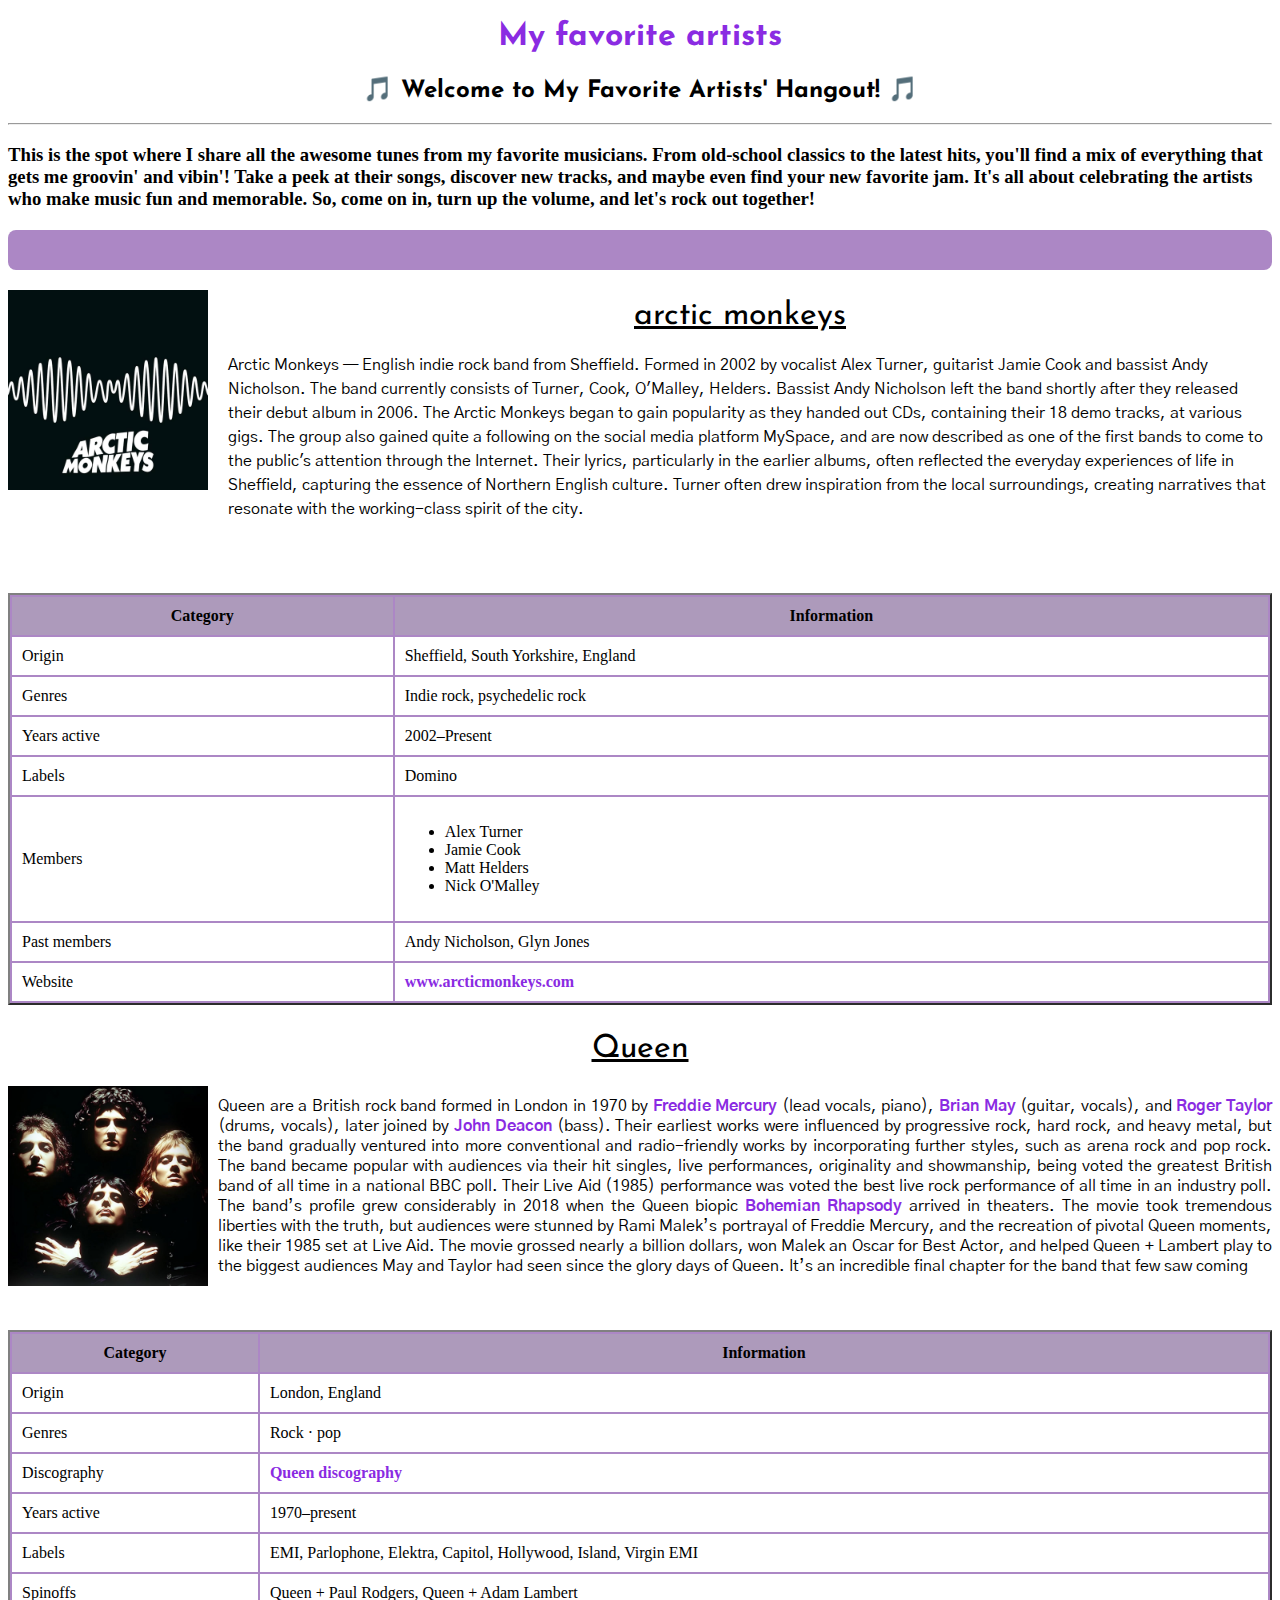
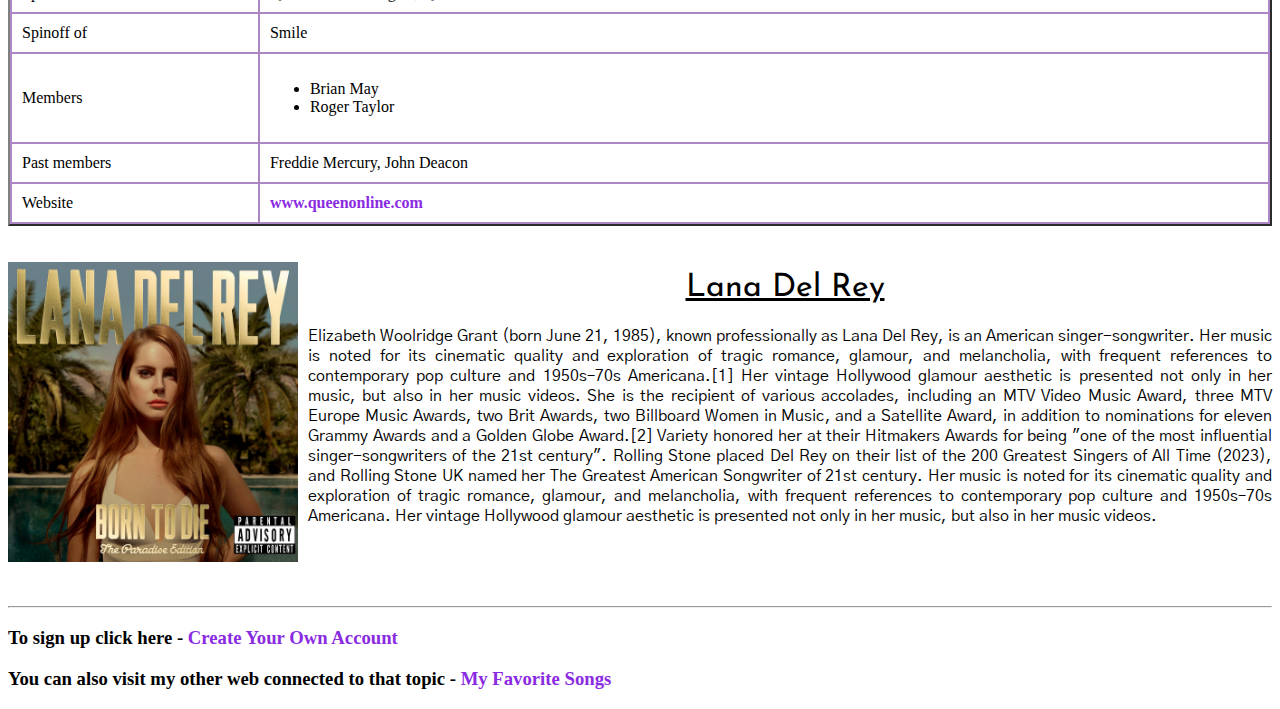
<file: index.html>
<!DOCTYPE html>
<html lang="en">
<head>
    <meta charset="UTF-8">
    <meta name="viewport" content="width=device-width, initial-scale=1.0">
    <title>Document</title>
    <link href="https://fonts.googleapis.com/css2?family=Josefin+Sans:wght@100..700&display=swap" rel="stylesheet">
    <link href="https://fonts.googleapis.com/css2?family=Gothic+A1&display=swap" rel="stylesheet">
    <link href="https://fonts.googleapis.com/css2?family=Lobster&display=swap" rel="stylesheet">
    <style>
        #satauri {
            text-align: center;
            color: blueviolet;
            font-family: 'Josefin Sans', sans-serif;
            font-optical-sizing: auto;
        }

        #welcome {
            text-align: center;
            font-family: 'Josefin Sans', sans-serif;
            font-optical-sizing: auto;
        }

        form {
            font-family: 'Gothic A1', sans-serif;
            max-width: 1700px;
            margin: 20px auto;
            background-color: #AC87C5;
            padding: 20px;
            border-radius: 8px;
        }

        #welcome {
            font-family: 'Josefin Sans', sans-serif;
            font-optical-sizing: auto;
            text-align: center;
        }

        #nameoffirstartist {
            font-family: "Lobster", sans-serif;
            font-weight: 400;
            font-style: normal;
            text-align: center;
        }

        .artist-container {
            display: flex;
            align-items: left;
            justify-content: left;
            text-align: left;
        }

        #sataur {
            font-family: 'Josefin Sans', sans-serif;
            font-weight: 400;
            font-style: normal;
            text-align: center;
            margin-top: 10px;
            text-decoration: underline;
        }

        #aboutarctic {
            font-family: 'Gothic A1', sans-serif;
            font-size: 16px;
            line-height: 1.5;
            margin-left: 20px; 
        }

        table {
            width: 100%;            
            margin-top: 20px;
            background-color: #AC87C5;
        }

        th, td {
            padding: 10px;
            border: 1px
        }

        th {
            background-color: #ad9abb;
        
        }
           tr {
            background-color: #fff; 
        }

        tr:hover {
            background-color: #fff; 
        }

        #queenissatauri {
            font-family: 'Josefin Sans', sans-serif;
            font-weight: 400;
            font-style: normal;
            text-align: center;
            margin-top: 10px;
            text-decoration: underline;
        }

        #queen {
            font-family: 'Gothic A1', sans-serif;
            font-weight: 400;
            text-align:justify;
            margin-top: 10px;
            margin-left: 10px;
        }

        #LanaDelRey {
            font-family: 'Josefin Sans', sans-serif;
            font-weight: 400;
            font-style: normal;
            text-align: center;
            margin-top: 10px;
            text-decoration: underline;
        }

        #LanaDelReyinfo {
            font-family: 'Gothic A1', sans-serif;
            font-weight: 400;
            text-align:justify;
            margin-top: 20px;
            margin-left: 10px;
        }
        #lanaimage.jpeg {
            margin-top: 30px;
            margin-left: 30px;        
        }
        a {
            color: blueviolet;
            text-decoration: none;
            font-weight: bold;
        }
        a:hover {
            color: purple;
            text-decoration: underline;
        }
    
    </style>
</head>
<body>
    <h1 id="satauri">My favorite artists</h1>

    <h2 id="welcome">🎵 Welcome to My Favorite Artists' Hangout! 🎵</h2>
    <hr>

    <h3>This is the spot where I share all the awesome tunes from my favorite musicians. From old-school classics to the latest hits, you'll find a mix of everything that gets me groovin' and vibin'! Take a peek at their songs, discover new tracks, and maybe even find your new favorite jam. It's all about celebrating the artists who make music fun and memorable. So, come on in, turn up the volume, and let's rock out together!</h3>
    <form action="profile.py" method="post"></form>
    <div class="artist-container">
        <img src="arctic.jpeg" alt="image of arctic monkeys" width="300" height="200">
        <div>
            <h1 id="sataur">arctic monkeys</h1>
            <p id="aboutarctic">Arctic Monkeys — English indie rock band from Sheffield. Formed in 2002 by vocalist Alex Turner, guitarist Jamie Cook and bassist Andy Nicholson. The band currently consists of Turner, Cook, O'Malley, Helders. Bassist Andy Nicholson left the band shortly after they released their debut album in 2006. The Arctic Monkeys began to gain popularity as they handed out CDs, containing their 18 demo tracks, at various gigs. The group also gained quite a following on the social media platform MySpace, and are now described as one of the first bands to come to the public's attention through the Internet. Their lyrics, particularly in the earlier albums, often reflected the everyday experiences of life in Sheffield, capturing the essence of Northern English culture. Turner often drew inspiration from the local surroundings, creating narratives that resonate with the working-class spirit of the city.</p>
        </div>
    </div>
    <br />
    <body>
        <br />
        <table border="2">
            <tr>
                <th>Category</th>
                <th>Information</th>
            </tr>
            <tr>
                <td>Origin</td>
                <td>Sheffield, South Yorkshire, England</td>
            </tr>
            <tr>
                <td>Genres</td>
                <td>Indie rock, psychedelic rock</td>
            </tr>
            <tr>
                <td>Years active</td>
                <td>2002–Present</td>
            </tr>
            <tr>
                <td>Labels</td>
                <td>Domino</td>
            </tr>
            <tr>
                <td>Members</td>
                <td>
                    <ul>
                        <li>Alex Turner</li>
                        <li>Jamie Cook</li>
                        <li>Matt Helders</li>
                        <li>Nick O'Malley</li>
                    </ul>
                </td>
            </tr>
            <tr>
                <td>Past members</td>
                <td>Andy Nicholson, Glyn Jones</td>
            </tr>
            <tr>
                <td>Website</td>
                <td><a href="https://www.arcticmonkeys.com">www.arcticmonkeys.com</a></td>
            </tr>
        </table>
        <br />
        <h1 id="queenissatauri">Queen</h1>
        <div class="artist-container">
            <img src="queen.jpeg" alt="queen photo" width="300" height="200">
            <div>
                <p id="queen">Queen are a British rock band formed in London in 1970 by <a href=https://en.wikipedia.org/wiki/Freddie_Mercury>Freddie Mercury</a> (lead vocals, piano), <a href="https://en.wikipedia.org/wiki/Brian_May">Brian May</a> (guitar, vocals), and <a href=https://en.wikipedia.org/wiki/Roger_Taylor_(Queen_drummer)>Roger Taylor</a> (drums, vocals), later joined by <a href=https://en.wikipedia.org/wiki/John_Deacon>John Deacon</a> (bass). Their earliest works were influenced by progressive rock, hard rock, and heavy metal, but the band gradually ventured into more conventional and radio-friendly works by incorporating further styles, such as arena rock and pop rock. The band became popular with audiences via their hit singles, live performances, originality and showmanship, being voted the greatest British band of all time in a national BBC poll. Their Live Aid (1985) performance was voted the best live rock performance of all time in an industry poll. The band’s profile grew considerably in 2018 when the Queen biopic <a href="https://www.imdb.com/title/tt1727824/">Bohemian Rhapsody</a> arrived in theaters. The movie took tremendous liberties with the truth, but audiences were stunned by Rami Malek’s portrayal of Freddie Mercury, and the recreation of pivotal Queen moments, like their 1985 set at Live Aid. The movie grossed nearly a billion dollars, won Malek an Oscar for Best Actor, and helped Queen + Lambert play to the biggest audiences May and Taylor had seen since the glory days of Queen. It’s an incredible final chapter for the band that few saw coming</p>
            </div>
        </div>
        <br />
        <table border="2">
            <tr>
                <th>Category</th>
                <th>Information</th>
            </tr>
            <tr>
                <td>Origin</td>
                <td>London, England</td>
            </tr>
            <tr>
                <td>Genres</td>
                <td>Rock · pop</td>
            </tr>
            <tr>
                <td>Discography</td>
                <td><a href="https://en.wikipedia.org/wiki/Queen_discography">Queen discography</a></td>
            </tr>
            <tr>
                <td>Years active</td>
                <td>1970–present</td>
            </tr>
            <tr>
                <td>Labels</td>
                <td>EMI, Parlophone, Elektra, Capitol, Hollywood, Island, Virgin EMI</td>
            </tr>
            <tr>
                <td>Spinoffs</td>
                <td>Queen + Paul Rodgers, Queen + Adam Lambert</td>
            </tr>
            <tr>
                <td>Spinoff of</td>
                <td>Smile</td>
            </tr>
            <tr>
                <td>Members</td>
                <td>
                    <ul>
                        <li>Brian May</li>
                        <li>Roger Taylor</li>
                    </ul>
                </td>
            </tr>
            <tr>
                <td>Past members</td>
                <td>Freddie Mercury, John Deacon</td>
            </tr>
            <tr>
                <td>Website</td>
                <td><a href="https://www.queenonline.com">www.queenonline.com</a></td>
            </tr>
        </table>
        <br />
        <br />
        <div class="artist-container">
            <img src="lanaimage.jpeg" alt="lana-Del-Rey image" width="290" height="300">
            <div>
                <h1 id="LanaDelRey">Lana Del Rey</h1>
                <p id="LanaDelReyinfo">Elizabeth Woolridge Grant (born June 21, 1985), known professionally as Lana Del Rey, is an American singer-songwriter. Her music is noted for its cinematic quality and exploration of tragic romance, glamour, and melancholia, with frequent references to contemporary pop culture and 1950s–70s Americana.[1] Her vintage Hollywood glamour aesthetic is presented not only in her music, but also in her music videos. She is the recipient of various accolades, including an MTV Video Music Award, three MTV Europe Music Awards, two Brit Awards, two Billboard Women in Music, and a Satellite Award, in addition to nominations for eleven Grammy Awards and a Golden Globe Award.[2] Variety honored her at their Hitmakers Awards for being "one of the most influential singer-songwriters of the 21st century". Rolling Stone placed Del Rey on their list of the 200 Greatest Singers of All Time (2023), and Rolling Stone UK named her The Greatest American Songwriter of 21st century. Her music is noted for its cinematic quality and exploration of tragic romance, glamour, and melancholia, with frequent references to contemporary pop culture and 1950s–70s Americana. Her vintage Hollywood glamour aesthetic is presented not only in her music, but also in her music videos.</p>
            </div>
        </div>
        <br />
        <br />
        <hr />
        <h3>To sign up click here - <a href="signin.html">Create Your Own Account</a></h3>
        <h3>You can also visit my other web connected to that topic - <a href="favsongs.html">My Favorite Songs</a></h3>       

</body>
</html>
</file>
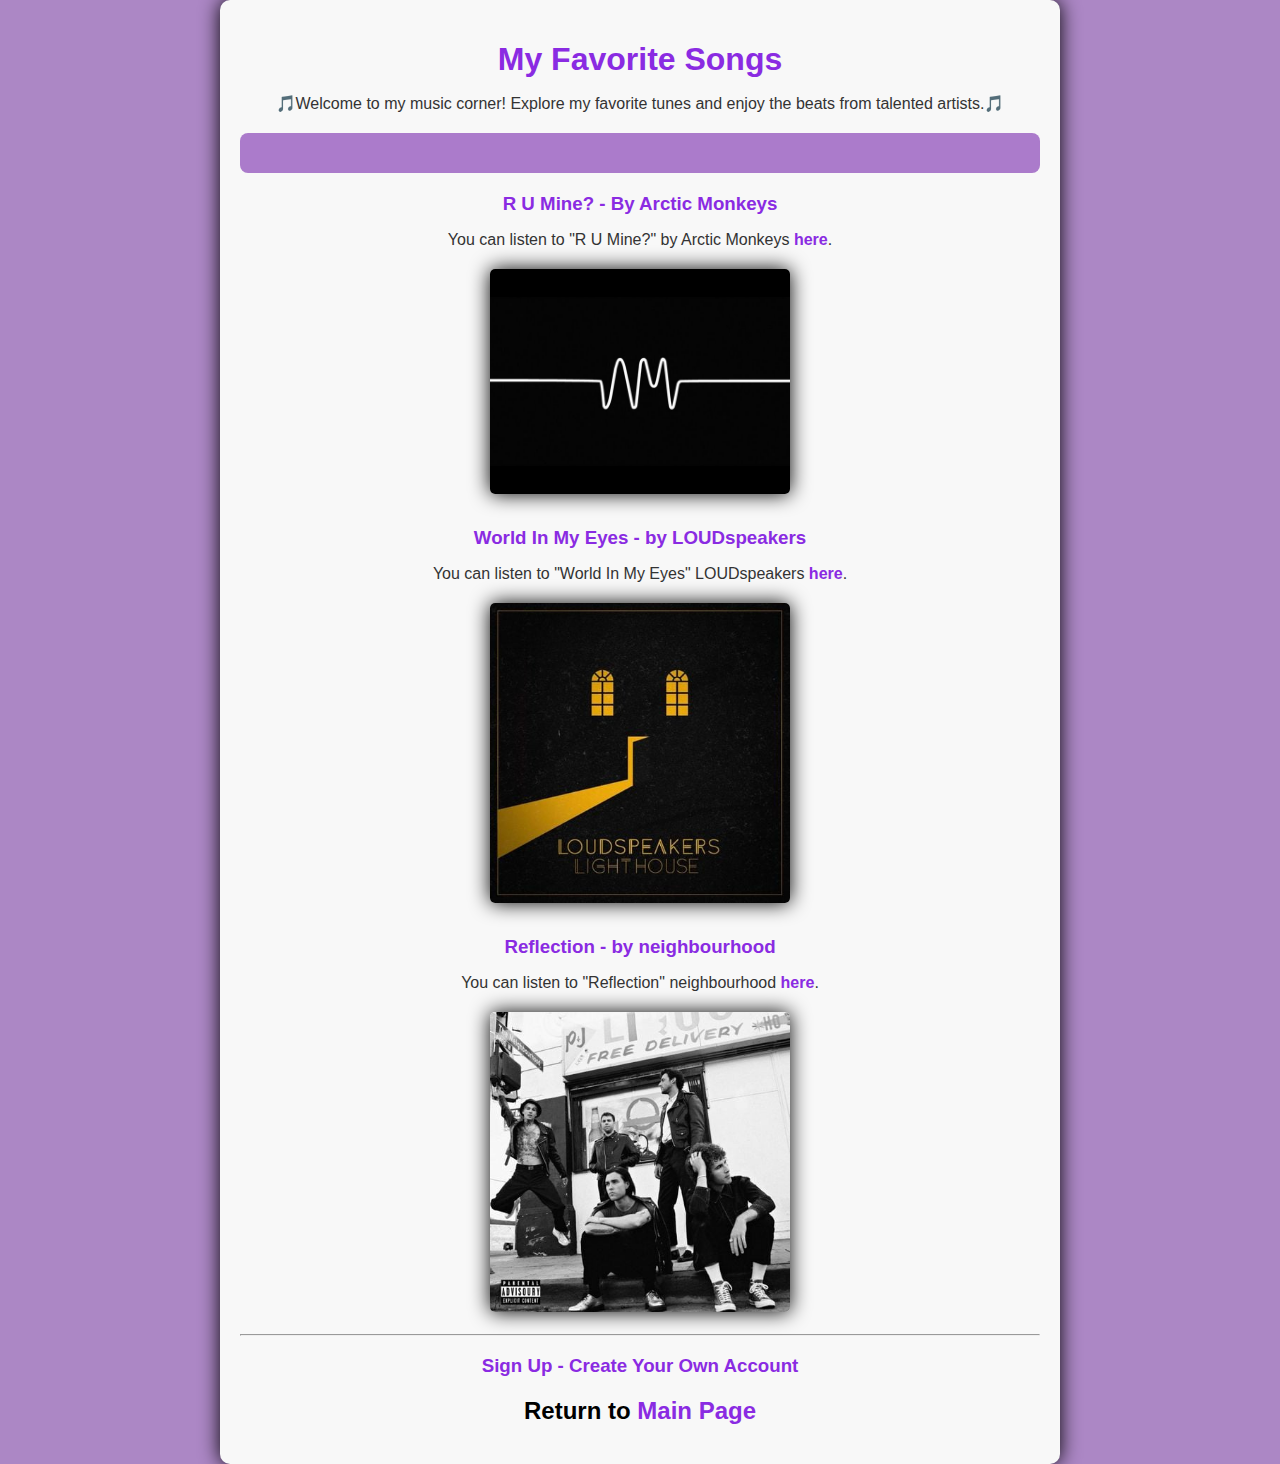
<file: favsongs.html>
<!DOCTYPE html>
<html lang="en">
<head>
    <meta charset="UTF-8">
    <meta name="viewport" content="width=device-width, initial-scale=1.0">
    <title>My Favorite Songs</title>
    <style>
        body {
            font-family: Arial, sans-serif;
            margin: 0;
            padding: 0;
            background-color: #AC87C5;
        }
        .container {
            max-width: 800px;
            margin: 0 auto;
            padding: 20px;
            text-align: center;
            background-color: #f8f8f8; 
            border-radius: 10px;
            box-shadow: 0 0 20px;
        }
        h1, h3 {
            color: blueviolet;
            margin-bottom: 10px;
        }
        p {
            margin-bottom: 20px;
            color: #333;
        }
        a {
            color: blueviolet;
            text-decoration: none;
            font-weight: bold;
        }
        a:hover {
            color: purple;
            text-decoration: underline;
        }
        img {
            max-width: 100%;
            height: auto;
            margin-bottom: 10px;
            border-radius: 5px;
            box-shadow: 0 0 20px
        }
        form {
            font-family: 'Gothic A1', sans-serif;
            max-width: 1700px;
            margin: 20px auto;
            background-color: #ab7bcb;
            padding: 20px;
            border-radius: 8px;    
        }
    </style>
</head>
<body>

    <div class="container">
        <h1>My Favorite Songs</h1>
        <p>🎵Welcome to my music corner! Explore my favorite tunes and enjoy the beats from talented artists.🎵</p>
        
<form action="profile.py" method="post"></form>
        
        <h3><a href="https://en.wikipedia.org/wiki/R_U_Mine%3F">R U Mine?</a> - By Arctic Monkeys</h3>
        <p>You can listen to "R U Mine?" by Arctic Monkeys <a href="https://genius.com/Arctic-monkeys-r-u-mine-lyrics">here</a>.</p>
        <img src="rumine.jpeg" alt="song cover" width="300" height="200">
        
        <h3><a href="https://en.wikipedia.org/wiki/World_in_My_Eyes">World In My Eyes</a> - by LOUDspeakers</h3>
        <p>You can listen to "World In My Eyes" LOUDspeakers <a href="https://genius.com/Loudspeakers-world-in-my-eyes-lyrics">here</a>.</p>
        <img src="wime.jpeg" alt="song cover" width="300" height="330">
        
        <h3><a href="https://genius.com/The-neighbourhood-reflections-lyrics/q/writer">Reflection</a> - by neighbourhood</h3>
        <p>You can listen to "Reflection" neighbourhood <a href="https://genius.com/The-neighbourhood-reflections-lyrics">here</a>.</p>
        <img src="reflections.jpeg" alt="song cover" width="300" height="300">
        
        <hr />
        <h3>Sign Up - <a href="signin.html">Create Your Own Account</a></h3>
        <h2>Return to <a href="index.html">Main Page</a></h2>

    </div>
</body>
</file>
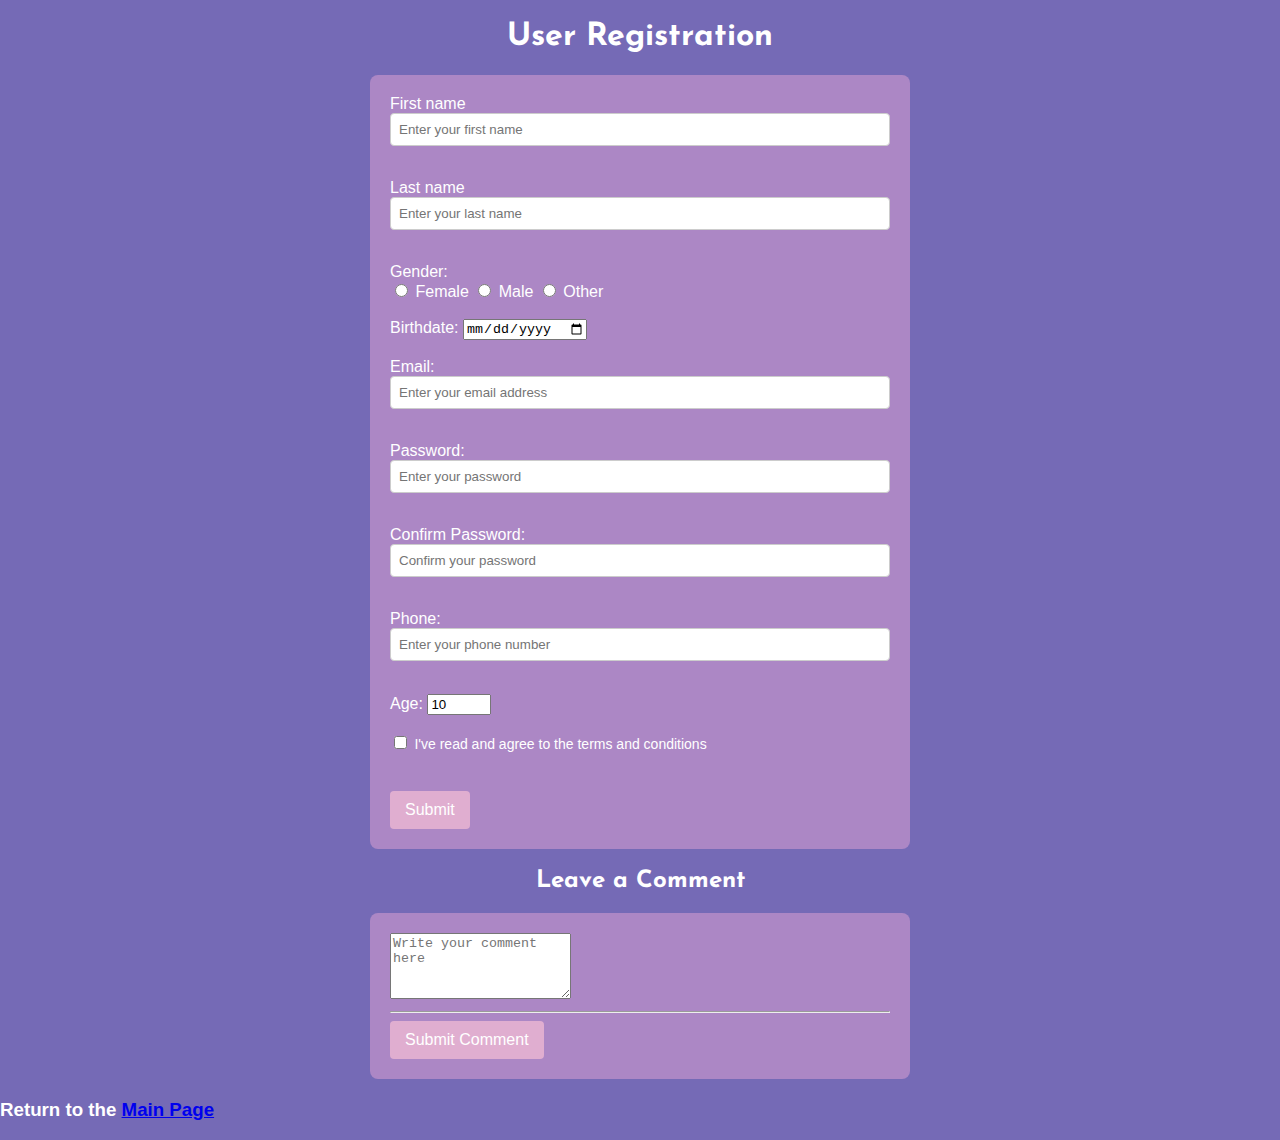
<file: signin.html>
<!DOCTYPE html>
<html lang="en">
<head>
    <meta charset="UTF-8">
    <meta name="viewport" content="width=device-width, initial-scale=1.0">
    <title>User Registration</title>
    <link rel="preconnect" href="https://fonts.googleapis.com">
    <link rel="preconnect" href="https://fonts.gstatic.com" crossorigin>
    <link href="https://fonts.googleapis.com/css2?family=Josefin+Sans:ital,wght@0,100..700;1,100..700&display=swap" rel="stylesheet">
    <link rel="stylesheet" href="style.css">
</head>
<body>
    <h1>User Registration</h1>
    <form action="profile.py" method="post">
        <div>
            <label for="name">First name</label>
            <input type="text" name="name" id="name" placeholder="Enter your first name">
        </div>
        <br />
        <div>
            <label for="surname">Last name</label>
            <input type="text" name="surname" id="surname" placeholder="Enter your last name">
        </div>
        <br />
        <div class="gender-options">
            <label for="gender">Gender:</label>
            <div class="gender-select">
                <input type="radio" id="female" name="gender" value="female" required>
                <label for="female" class="gender-label">Female</label>
                
                <input type="radio" id="male" name="gender" value="male">
                <label for="male" class="gender-label">Male</label>
                
                <input type="radio" id="other" name="gender" value="other">
                <label for="other" class="gender-label">Other</label>
            </div>
        </div>
        <br />
        <div>
            <label for="birthdate">Birthdate:</label>
            <input type="date" name="birthdate" id="birthdate">
        </div>
        <br />
        <div>
            <label for="email">Email:</label>
            <input type="email" name="email" id="email" placeholder="Enter your email address">
        </div>
        <br>
        <div>
            <label for="password">Password:</label>
            <input type="password" name="password" id="password" placeholder="Enter your password" maxlength="10">
        </div>
        <br />
        <div>
            <label for="confirm_password">Confirm Password:</label>
            <input type="password" name="confirm_password" id="confirm_password" placeholder="Confirm your password" maxlength="10">
        </div>
        <br />
        <div>
            <label for="phone">Phone:</label>
            <input type="tel" name="phone" id="phone" placeholder="Enter your phone number">
        </div>
        <br />       
        <div>
            <label for="age">Age:</label>
            <input type="number" name="age" id="age" placeholder="Enter your age" min="0" max="199" value="10">
        </div>
        <br />  
        <div class="tacbox">
            <input id="checkbox" type="checkbox" name="agreement" required>
            <label for="checkbox">I've read and agree to the terms and conditions</label>
        </div>
        <br /> 
        <input type="submit" value="Submit">
    </form>

    <div class="comment-section">
        <h2>Leave a Comment</h2>
        <form action="index.html" method="post">
            <textarea name="comment" id="comment" rows="4" placeholder="Write your comment here"></textarea>
            <br />
            <hr />
            <input type="submit" value="Submit Comment">
        </form>
    </div>

    <h3 id="return">Return to the <a href="index.html">Main Page</a></h3>
</body>
</html>
</file>
<file: style.css>
#return {
    color: white; }

body {
    font-family: Arial, sans-serif;
    background-color: #756AB6; 
    margin: 0;
    padding: 0;
}

h1 {
    text-align: center;
    color:#fff;
    font-family: "Josefin Sans", sans-serif;
    font-optical-sizing: auto;
}

h2 {
    text-align: center;
    color:#fff;
    font-family: "Josefin Sans", sans-serif;
    font-optical-sizing: auto;
}

form {
    font-family: "Gothic A1", sans-serif;
    max-width: 500px;
    margin: 20px auto;
    background-color: #AC87C5; 
    padding: 20px;
    border-radius: 8px;
}

label {
    display:flexbox;
    margin-bottom: 5px;
    color: #fff;
}



input[type="text"],
input[type="email"],
input[type="password"],
input[type="tel"],
select {
    font-family: "Gothic A1", sans-serif;
    width: 100%;
    padding: 8px;
    margin-bottom: 15px;
    border: 1px solid #ccc;
    border-radius: 4px;
    box-sizing: border-box;

}

input[type="submit"] {
    font-family: "Gothic A1", sans-serif;
    background-color: #E0AED0; 
    color: #fff;
    padding: 10px 15px;
    border: none;
    border-radius: 4px;
    cursor: pointer;
    font-size: 16px;
}

input[type="submit"]:hover {
    background-color: #fff; 
}

.tacbox {
    margin-bottom: 20px;
}

.tacbox label {
    font-size: 14px;
    color: #fff; }
</file>
